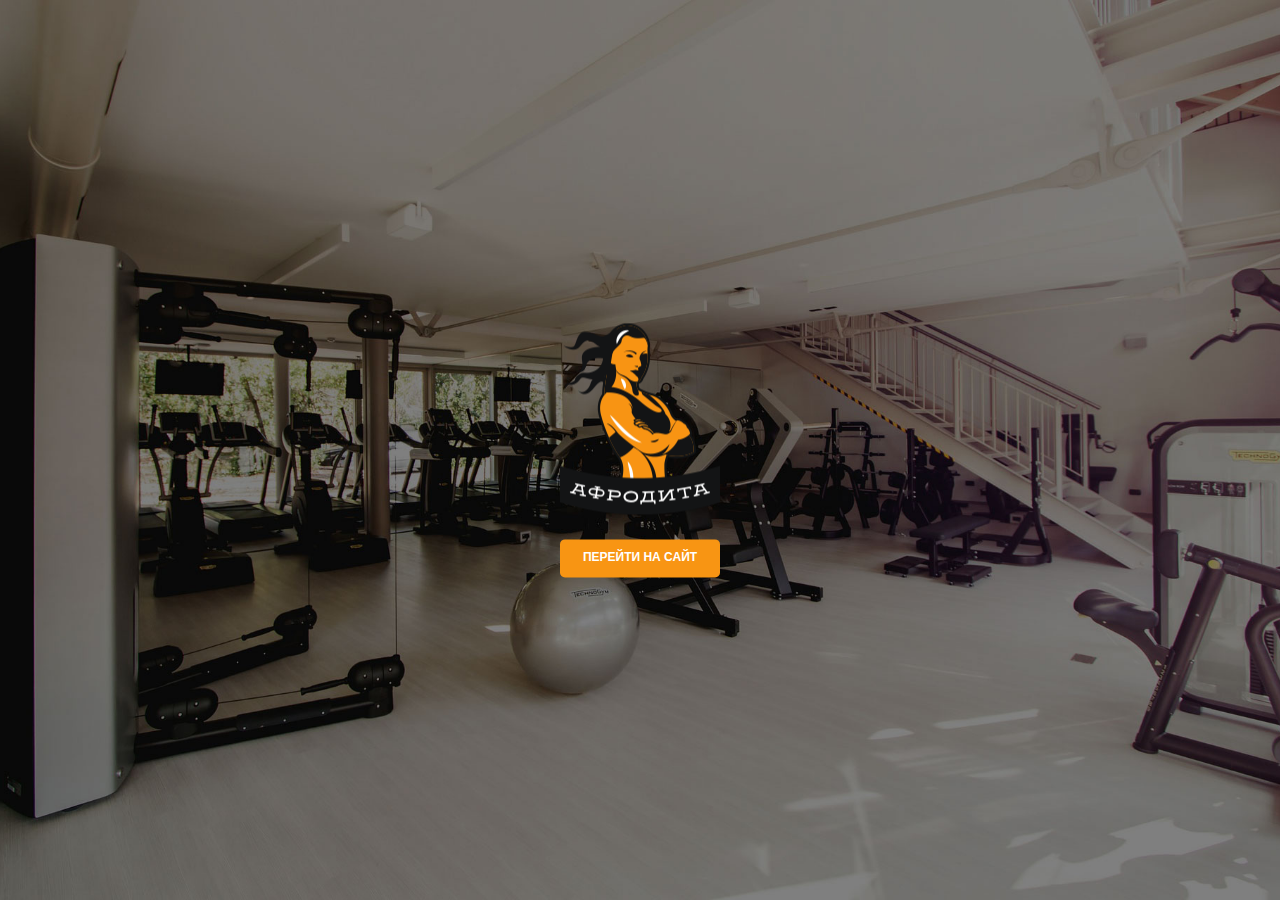
<file: index.html>
<!DOCTYPE html>
<html lang="ru">
<head>
  <meta charset="UTF-8">
  <meta name="viewport" content="width=device-width, initial-scale=1.0">
  <meta http-equiv="X-UA-Compatible" content="ie=edge">
  <title>AFrodita Welcome!</title>
  <link rel="stylesheet" href="./css/main.css">
</head>
<body>
  <div class="welcome">
    <div class="welcome__container">
      <div class="welcome__center-block">
        <img class="welcome__logo" src="./img/logo.png">
        <a href="./main.html" class="welcome__btn">Перейти на сайт</a>
      </div>
    </div>
  </div>
</file>
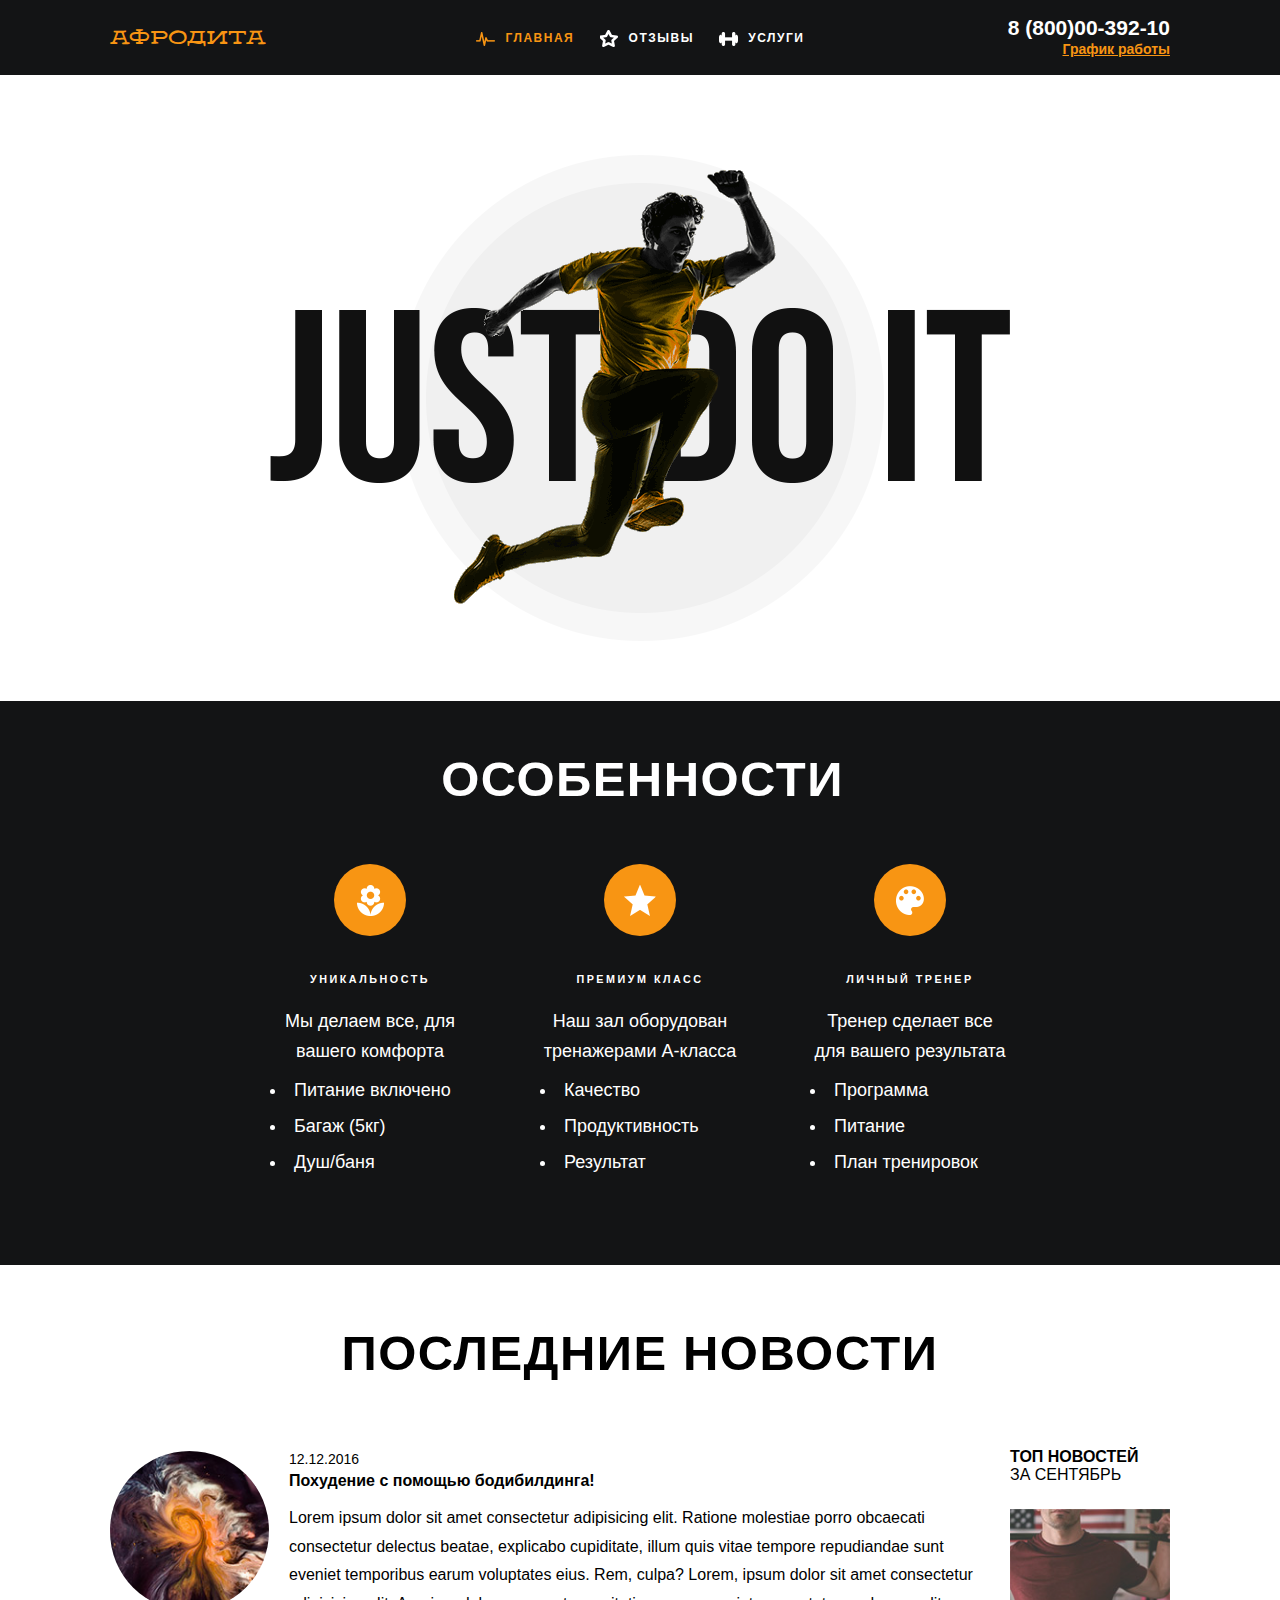
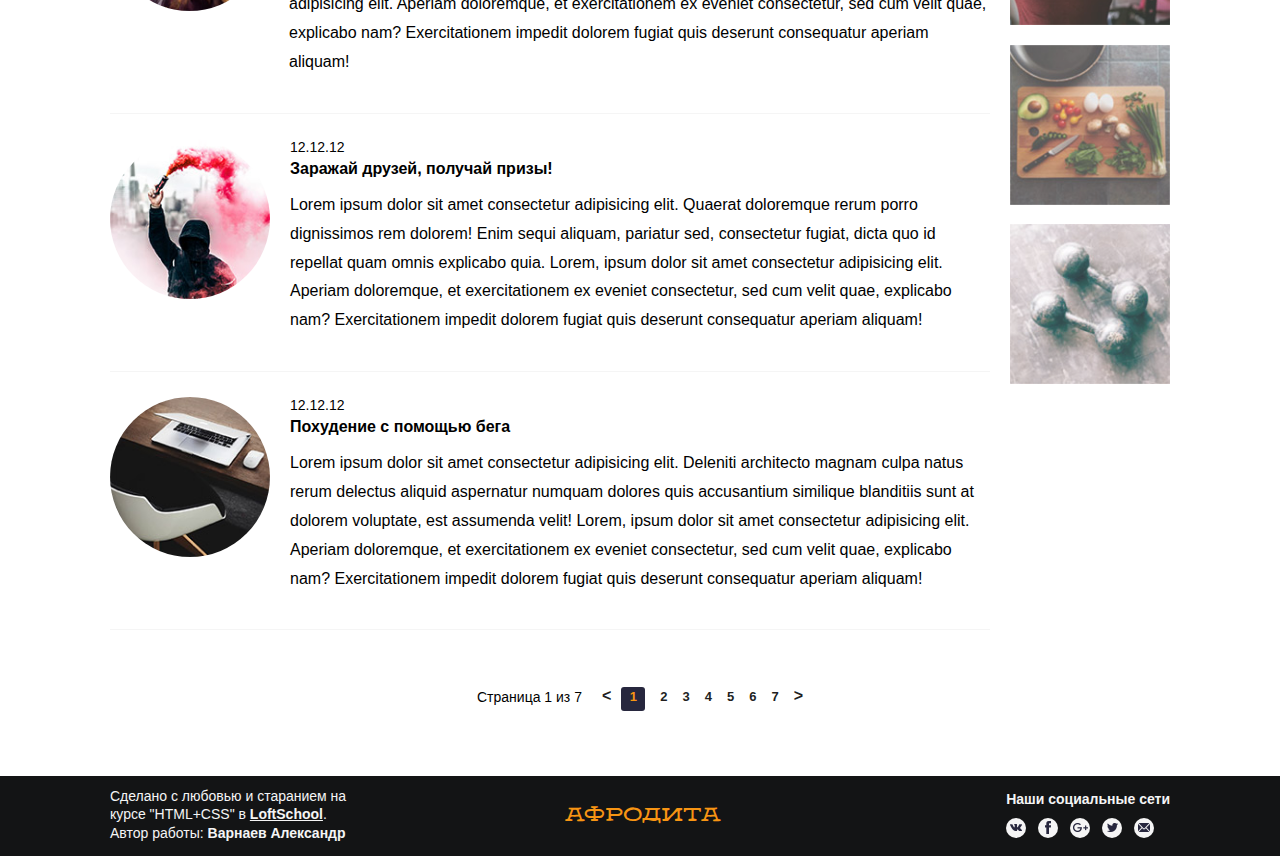
<file: main.html>
<!DOCTYPE html>
<html lang="en">
<head>
    <meta charset="UTF-8">
    <meta name="viewport" content="width=device-width, initial-scale=1.0">
    <meta http-equiv="X-UA-Compatible" content="ie=edge">
    <link rel="stylesheet" href="css/main.css">
        <link rel="apple-touch-icon" sizes="180x180" href="./img/favicon/">
        <link rel="icon" type="image/png" sizes="32x32" href="./img/favicon/favicon-32x32.png">
        <link rel="icon" type="image/png" sizes="16x16" href="./img/favicon/favicon-16x16.png">
        <link rel="manifest" href="./img/favicon/site.webmanifest">
        <link rel="mask-icon" href="./img/favicon/safari-pinned-tab.svg" color="#5bbad5">
        <meta name="msapplication-TileColor" content="#da532c">
        <meta name="theme-color" content="#ffffff">
        
        
    <title>AFrodita</title>
</head>
<body>
<div class="wrapper">
        <header class="header">
            <div class="container">
                <div class="header__col logo">
                    <a href="./index.html" class="logo__link">
                        <span class="logo__name">Афродита</span>
                    </a>
                </div>
                <nav class="header__col nav"> 
                    <ul class="nav__list">
                        <li class="nav__item">
                            <a class="item__link" href="./main.html">
                                <div class="nav__img nav__img_main--active"></div>
                                <div class="nav__text nav__text--active">Главная</div>
                             </a>
                        </li>
                        <li class="nav__item">
                            <a class="item__link" href="./comments.html">
                                <div class="nav__img nav__img_feed"></div>
                                <div class="nav__text nav__text">Отзывы</div>
                                </a>
                        </li>
                        <li class="nav__item">
                            <a class="item__link" href="./services.html">
                                <div class="nav__img nav__img_services"></div>
                                <div class="nav__text nav__text">Услуги</div>
                                </a>
                        </li>
                    </ul>  
                </nav> 
                <adress class="header__col contacts">
                    <a href="tel:+78000039210" class="contacts__tel">8 (800)00-392-10</a>
                    <div class="dropdown">
                    <span class="contacts__shedule">График работы </span>
                    <div class="dropdown__block">
                        <ul class="shedule">
                            <li class="shedule__item">пн-вс: 9:00-20:00</li>
                            <li class="shedule__item">обед:14:00-14:30</li>
                        </ul>
                        <div class="dropdown__triangle"></div>
                    </div>
                        
                    </div>
                </adress>
            </img>
            </header>
    <div class="maincontent">
        <section class="banner">
            <div class="container">
            <img src="img/banner740x486.png" alt="JUST DO IT" class="banner__img">
        </div>
        </section>
        <section class="features">
            <div class="container">
                <h2 class="features__title">Особенности</h2> 
                <ul class="features__list">
                <li class="features__item">
                        <div class="item__icon">
                            <div class="icon__pic">
                            <img src="./img/features/flower.png" alt="flower" class="features__item-img">
                            </div>
                        </div>
                    <h3 class="features__item-header">УНИКАЛЬНОСТЬ</h3>
                    <p class="features__declaration">Мы делаем все, для вашего комфорта</p>
                    <ul class="features__item-list">
                        <li class="features__item-list">Питание включено</li>
                        <li class="features__item-list">Багаж (5кг)</li>
                        <li class="features__item-list">Душ/баня</li>
                    </ul>
                </li>
                <li class="features__item">
                        <div class="item__icon">
                                <div class="icon__pic">
                            <img src="./img/features/mark-as-favorite-star.png" alt="star" class="features__item-img">
                            </div>
                        </div>
                    <h3 class="features__item-header">ПРЕМИУМ КЛАСС</h3>
                    <p class="features__declaration">Наш зал оборудован тренажерами А-класса</p>
                    <ul class="features__item-list">
                        <li class="features__item-list">Качество</li>
                        <li class="features__item-list">Продуктивность</li>
                        <li class="features__item-list">Результат</li>
                    </ul>
                </li>
                <li class="features__item">
                        <div class="item__icon">
                                <div class="icon__pic">
                            <img src="./img/features/painter-palette.png" alt="pallete" class="features__item-img">
                            </div>
                        </div>
                    <h3 class="features__item-header">ЛИЧНЫЙ ТРЕНЕР</h3>
                    <p class="features__declaration">Тренер сделает все для вашего результата</p>
                    <ul class="features__item-list">
                        <li class="features__item-list">Программа</li>
                        <li class="features__item-list">Питание</li>
                        <li class="features__item-list">План тренировок</li>
                    </ul>
                </li>
                </ul>
            </div>
        </section>
        <section class="news">
            <div class="container">
                <h2 class="news__header">ПОСЛЕДНИЕ НОВОСТИ</h2>
                <div class="news__block">
                    <ul class="news__list">
                        <li class="news__item">
            <img class="news__avatar" src="./img/news/layer6.jpg" alt="аватар новостей">
            <div class="news__body">
            <div class="news__date">12.12.2016</div>
            <h3 class="news__title">Похудение с помощью бодибилдинга!</h3>
            <p class="news__text"> Lorem ipsum dolor sit amet consectetur adipisicing elit. Ratione molestiae porro obcaecati consectetur delectus beatae, explicabo cupiditate, illum quis vitae tempore repudiandae sunt eveniet temporibus earum voluptates eius. Rem, culpa? Lorem, ipsum dolor sit amet consectetur adipisicing elit. Aperiam doloremque, et exercitationem ex eveniet consectetur, sed cum velit quae, explicabo nam? Exercitationem impedit dolorem fugiat quis deserunt consequatur aperiam aliquam! </p>
        </div>
                        </li>
                        <li class="news__item">
            <img class="news__avatar" src="./img/news/layer7.jpg" alt="аватар новостей">
            <div class="news__body">
            <div class="news__date">12.12.12</div>
            <h3 class="news__title">Заражай друзей, получай призы!</h3>
            <p class="news__text"> Lorem ipsum dolor sit amet consectetur adipisicing elit. Quaerat doloremque rerum porro dignissimos rem dolorem! Enim sequi aliquam, pariatur sed, consectetur fugiat, dicta quo id repellat quam omnis explicabo quia. Lorem, ipsum dolor sit amet consectetur adipisicing elit. Aperiam doloremque, et exercitationem ex eveniet consectetur, sed cum velit quae, explicabo nam? Exercitationem impedit dolorem fugiat quis deserunt consequatur aperiam aliquam! </p>
            </div>
                        </li>
                        <li class="news__item">
            <img class="news__avatar" src="./img/news/layer9.jpg" alt="аватар новостей">
            <div class="news__body">
            <div class="news__date">12.12.12</div>
            <h3 class="news__title">Похудение с помощью бега</h3>
            <p class="news__text"> Lorem ipsum dolor sit amet consectetur adipisicing elit. Deleniti architecto magnam culpa natus rerum delectus aliquid aspernatur numquam dolores quis accusantium similique blanditiis sunt at dolorem voluptate, est assumenda velit! Lorem, ipsum dolor sit amet consectetur adipisicing elit. Aperiam doloremque, et exercitationem ex eveniet consectetur, sed cum velit quae, explicabo nam? Exercitationem impedit dolorem fugiat quis deserunt consequatur aperiam aliquam! </p>
            </div>
                        </li>
                    </ul>
                    <aside class="ad">
                <h4 class="ad__header">ТОП НОВОСТЕЙ</h4>
                <div class="ad__month">ЗА СЕНТЯБРЬ</div>
                <a href="#" class="ad__link"><img src="./img/advertisment/layer10.jpg" alt="ad_image" class="ad__img"></a>
                <a href="#" class="ad__link"><img src="./img/advertisment/layer11.jpg" alt="ad_image" class="ad__img"></a>
                <a href="#" class="ad__link"><img src="./img/advertisment/layer12.jpg" alt="ad_image" class="ad__img"></a>
                    </aside>
                </div>
             </div>
            <div class="container">
                <div class="switcher">
            <div class="switcher__display">Страница 1 из 7</div>
            <a href="#" class="switcher__prev"> &lt; </a>
            <ul class="switcher__pages">
                <li class="switcher__item"><a href="#" class="switcher__link active">1</a> </li>
                <li class="switcher__item"><a href="#" class="switcher__link">2</a> </li>
                <li class="switcher__item"><a href="#" class="switcher__link">3</a> </li>
                <li class="switcher__item"><a href="#" class="switcher__link">4</a> </li>
                <li class="switcher__item"><a href="#" class="switcher__link">5</a> </li>
                <li class="switcher__item"><a href="#" class="switcher__link">6</a> </li>
                <li class="switcher__item"><a href="#" class="switcher__link">7</a> </li>
            </ul>
            <a href="#" class="switcher__next">&gt;</a>
            </div>
        </div>
        </section>
    </div>
</div>
    <footer class="footer">
        <div class="footer__container container">
            <div class="copyright">
            <p class="copyright__text"> Сделано с любовью и старанием на курсе "HTML+CSS" в <a href="#" class="loftschool__link">LoftSchool</a>. Автор работы: <span class="author">Варнаев Александр</span></p>
            </div>
            <div class="logo footer__logo">
            <a href="#" class="logo__link">
                <span class="name">Афродита</span>
            </a>
            </div>
            <div class="socials">
            <div class="socials__title"> Наши социальные сети</div>
                <ul class="socials__list">
                    <li class="socials__item"><a href="#" class="socials__link vk"></a></li> 
                    <li class="socials__item"><a href="#" class="socials__link fb"></a></li>
                    <li class="socials__item"><a href="#" class="socials__link google"></a></li>
                    <li class="socials__item"><a href="#" class="socials__link twit"></a></li>
                    <li class="socials__item"><a href="#" class="socials__link mail"></a></li>
                </ul>
            </div>
        </div>   
    </footer>
</body>
</html>
</file>
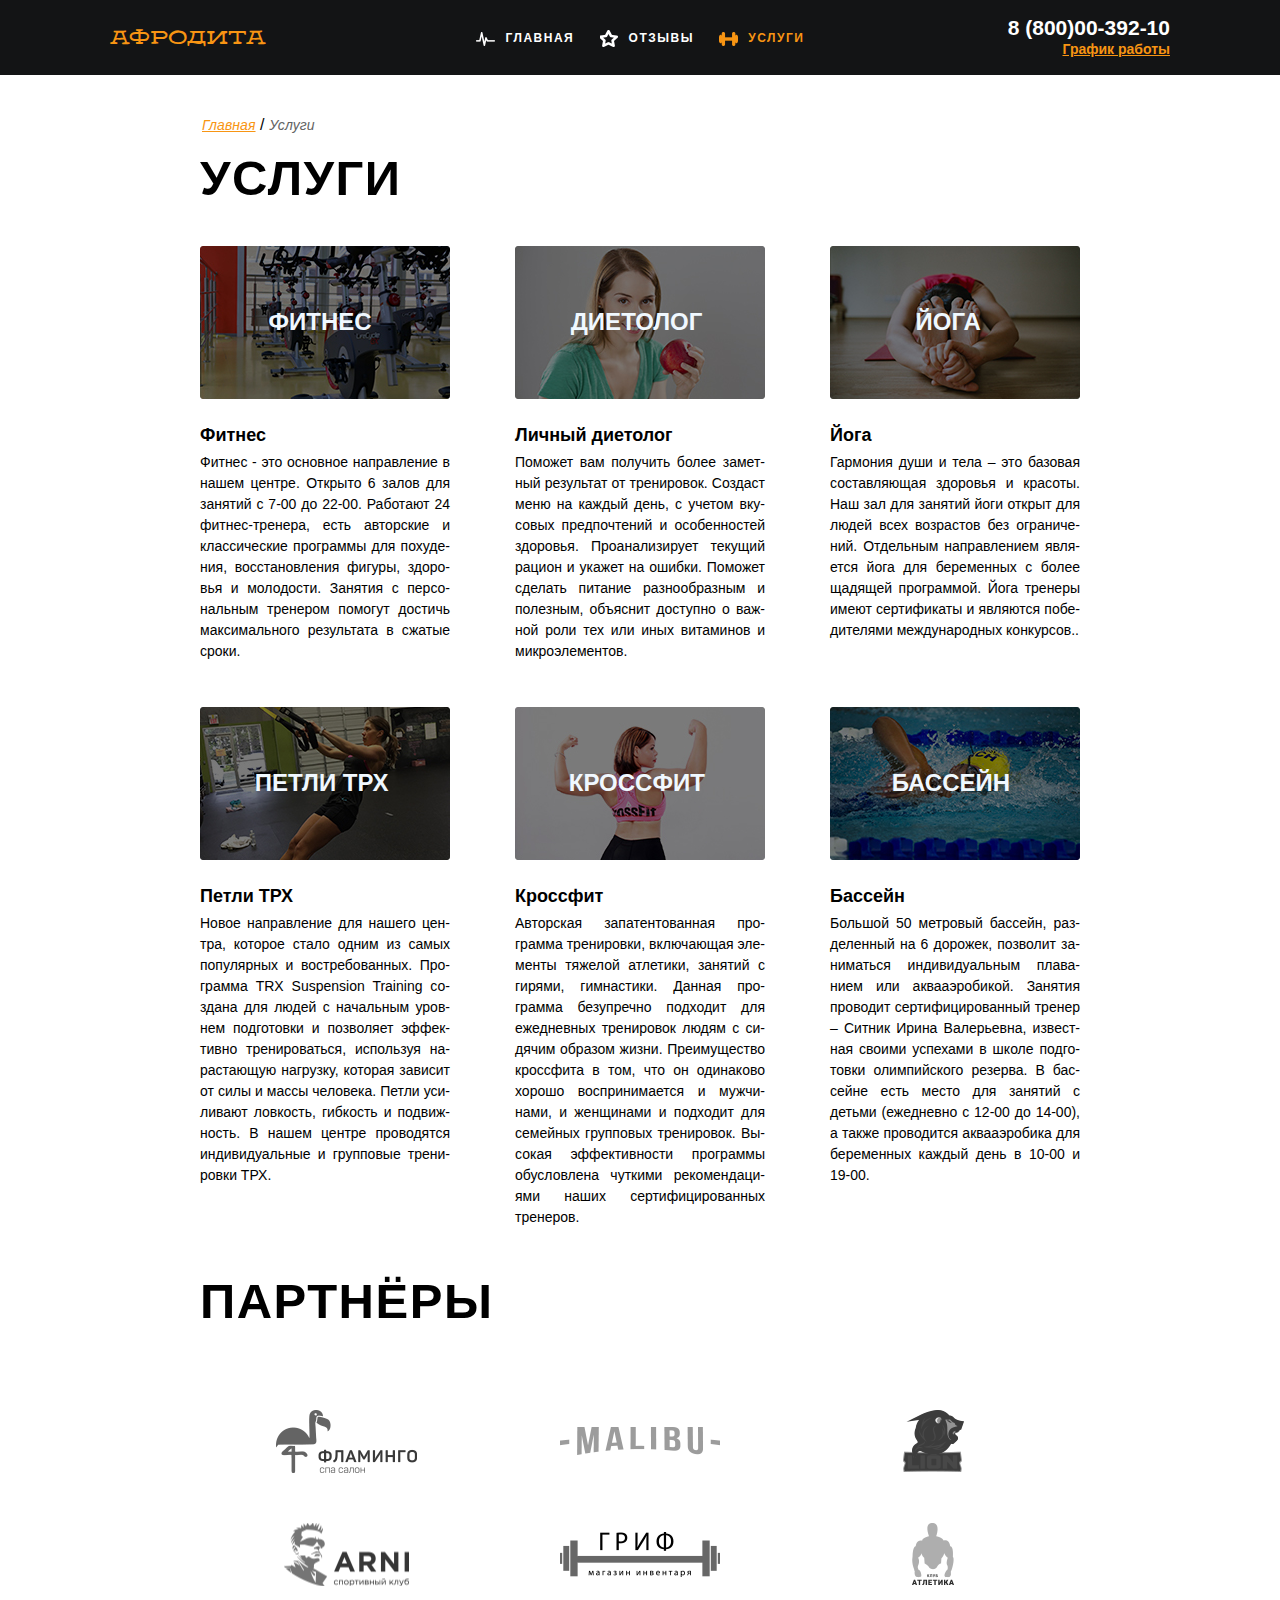
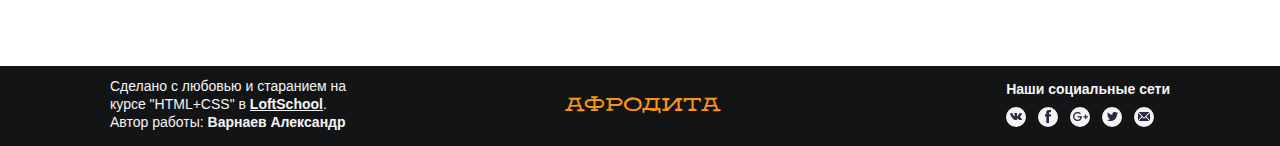
<file: services.html>
<!DOCTYPE html>
<html lang="ru">
<head>
    <meta charset="UTF-8">
    <meta name="viewport" content="width=device-width, initial-scale=1.0">
    <meta http-equiv="X-UA-Compatible" content="ie=edge">
    <link rel="stylesheet" href="css/main.css">
        <link rel="apple-touch-icon" sizes="180x180" href="./img/favicon/">
        <link rel="icon" type="image/png" sizes="32x32" href="./img/favicon/favicon-32x32.png">
        <link rel="icon" type="image/png" sizes="16x16" href="./img/favicon/favicon-16x16.png">
        <link rel="manifest" href="./img/favicon/site.webmanifest">
        <link rel="mask-icon" href="./img/favicon/safari-pinned-tab.svg" color="#5bbad5">
        <meta name="msapplication-TileColor" content="#da532c">
        <meta name="theme-color" content="#ffffff">
        
        
    <title>AFrodita Services</title>
</head>
<body>
<div class="wrapper">
    <header class="header">
                <div class="container">
                <div class="header__col logo">
                    <a href="./index.html" class="logo__link">
                        <span class="logo__name">Афродита</span>
                    </a>
                </div>
                <nav class="header__col nav"> 
                    <ul class="nav__list">
                        <li class="nav__item">
                            <a class="item__link" href="./main.html">
                                <div class="nav__img nav__img_main"></div>
                                <div class="nav__text ">Главная</div>
                             </a>
                        </li>
                        <li class="nav__item">
                            <a class="item__link" href="./comments.html">
                                <div class="nav__img nav__img_feed"></div>
                                <div class="nav__text ">Отзывы</div>
                                </a>
                        </li>
                        <li class="nav__item">
                            <a class="item__link" href="./services.html">
                                <div class="nav__img nav__img_services--active"></div>
                                <div class=" nav__text--active">Услуги</div>
                                </a>
                        </li>
                    </ul>  
                </nav> 
                <adress class="header__col contacts">
                        <a href="tel:+78000039210" class="contacts__tel">8 (800)00-392-10</a>
                        <div class="dropdown">
                        <span class="contacts__shedule">График работы </span>
                        <div class="dropdown__block">
                            <ul class="shedule_list">
                                <li class="shedule__item">пн-вс: 9:00-20:00</li>
                                <li class="shedule__item">обед:14:00-14:30</li>
                            </ul>
                            <div class="dropdown__triangle"></div>
                        </div>
                            
                        </div>
                    </adress>
                </div>
    </header>
    <div class="breadcrumbs">
        <div class="container">
            <ul class="breadcrumbs__list">
                <li class="breadcrumbs__item">
                    <a href="./main.html" class="breadcrumbs__link breadcrumbs__link-active">Главная</a>
                </li>
                <li class="breadcrumbs__item">
                    <a href="./services.html" class="breadcrumbs__link">Услуги</a>
                </li>
            </ul>
        </div>
    </div>
    <section class="services">
        <div class="container services__container">
            <h2 class="services__header">услуги</h2>
                <ul class="services__list">
                    <li class="services__item">
                        <div class="services__img-wrapper">
                        <img class="services__img" src="./img/services/fitnes1.jpg" alt="fitness">
                        <h3 class="services__img-text">фитнес</h3>
                        </div>
                        <h4 class="services__title">фитнес</h4>
                        <p class="services__text">Фитнес - это основное направление в нашем центре. Открыто 6 залов для занятий с 7-00 до 22-00. Работают 24 фитнес-тренера, есть авторские и классические программы для похудения, восстановления фигуры, здоровья и молодости. Занятия с персональным тренером помогут достичь максимального результата в сжатые сроки.</p>
                    </li>                             
                    <li class="services__item">
                        <div class="services__img-wrapper">
                        <img class="services__img" src="./img/services/fitnes2.jpg" alt="fitness">
                        <h3 class="services__img-text">диетолог</h3>
                        </div>
                        <h4 class="services__title">личный диетолог</h4>
                        <p class="services__text">Поможет вам получить более заметный результат от тренировок. Создаст меню на каждый день, с учетом вкусовых предпочтений и особенностей здоровья. Проанализирует текущий рацион и укажет на ошибки. Поможет сделать питание разнообразным и полезным, объяснит доступно о важной роли тех или иных витаминов и микроэлементов.</p>
                    </li>                             
                    <li class="services__item">
                        <div class="services__img-wrapper">
                        <img class="services__img" src="./img/services/fitnes3.jpg" alt="fitness">
                        <h3 class="services__img-text">йога</h3>
                        </div>
                        <h4 class="services__title">йога</h4>
                        <p class="services__text">Гармония души и тела – это базовая составляющая здоровья и красоты. Наш зал для занятий йоги открыт для людей всех возрастов без ограничений. Отдельным направлением является йога для беременных с более щадящей программой. Йога тренеры имеют сертификаты и являются победителями международных конкурсов..</p>
                    </li>                             
                    <li class="services__item">
                        <div class="services__img-wrapper">
                        <img class="services__img" src="./img/services/fitnes4.jpg" alt="fitness">
                        <h3 class="services__img-text">петли трх</h3>
                        </div>
                        <h4 class="services__title">петли ТРХ</h4>
                        <p class="services__text">Новое направление для нашего центра, которое стало одним из самых популярных и востребованных. Программа TRX Suspension Training создана для людей с начальным уровнем подготовки и позволяет эффективно тренироваться, используя нарастающую нагрузку, которая зависит от силы и массы человека. Петли усиливают ловкость, гибкость и подвижность. В нашем центре проводятся индивидуальные и групповые тренировки ТРХ.</p>
                    </li>                             
                    <li class="services__item">
                        <div class="services__img-wrapper">
                        <img class="services__img" src="./img/services/fitnes5.jpg" alt="fitness">
                        <h3 class="services__img-text">кроссфит</h3>
                        </div>
                        <h4 class="services__title">кроссфит</h4>
                        <p class="services__text">Авторская запатентованная программа тренировки, включающая элементы тяжелой атлетики, занятий с гирями, гимнастики. Данная программа безупречно подходит для ежедневных тренировок людям с сидячим образом жизни. Преимущество кроссфита в том, что он одинаково хорошо воспринимается и мужчинами, и женщинами и подходит для семейных групповых тренировок. Высокая эффективности программы обусловлена чуткими рекомендациями наших сертифицированных тренеров.</p>
                    </li>                             
                    <li class="services__item">
                        <div class="services__img-wrapper">
                        <img class="services__img" src="./img/services/fitnes6.jpg" alt="fitness">
                        <h3 class="services__img-text">бассейн</h3>
                        </div>
                        <h4 class="services__title">бассейн</h4>
                        <p class="services__text">Большой 50 метровый бассейн, разделенный на 6 дорожек, позволит заниматься индивидуальным плаванием или аквааэробикой. Занятия проводит сертифицированный тренер – Ситник Ирина Валерьевна, известная своими успехами в школе подготовки олимпийского резерва. В бассейне есть место для занятий с детьми (ежедневно с 12-00 до 14-00), а также проводится аквааэробика для беременных каждый день в 10-00 и 19-00.</p>
                    </li>                             
                </ul>
        </div>
    </section>
    <section class="partners">
        <div class="container  partners__container">
            <h2 class="partners__title">партнёры</h2>
            <ul class="partners__list">
                <li class="partners__item partners__item--flamingo"><!-- <div class="flamingo"></div> --></li>
                <li class="partners__item partners__item--malibu"><!-- <div class="malibu"></div> --></li>
                <li class="partners__item partners__item--lion"><!-- <div class="lion"></div> --></li>
                <li class="partners__item partners__item--arni"><!-- <div class="arni"></div> --></li>
                <li class="partners__item partners__item--grif"><!-- <div class="grif"></div> --></li>
                <li class="partners__item partners__item--man"><!-- <div class="man"></div> --></li>
            </ul>
        </div>
    </section>

</div>
<footer class="footer">
    <div class="footer__container container">
        <div class="copyright">
        <p class="copyright__text"> Сделано с любовью и старанием на курсе "HTML+CSS" в <a href="#" class="loftschool__link">LoftSchool</a>. Автор работы: <span class="author">Варнаев Александр</span></p>
        </div>
        <div class="logo footer__logo">
        <a href="#" class="logo__link">
            <span class="name">Афродита</span>
        </a>
        </div>
        <div class="socials">
        <div class="socials__title"> Наши социальные сети</div>
            <ul class="socials__list">
                <li class="socials__item"><a href="#" class="socials__link vk"></a></li> 
                <li class="socials__item"><a href="#" class="socials__link fb"></a></li>
                <li class="socials__item"><a href="#" class="socials__link google"></a></li>
                <li class="socials__item"><a href="#" class="socials__link twit"></a></li>
                <li class="socials__item"><a href="#" class="socials__link mail"></a></li>
            </ul>
        </div>
    </div>   
</footer>
</body>
</html>
</file>
<file: css/main.css>
/* базовые настройки */
@import url(./fonts.css);
@import url(./base.css);
@import url(./normalize.css);
/* стили header */
@import url(./header.css);

/*стили для контента main page*/
@import url(./content.css);
/* стили для страницы comments */
@import url(./feed.css);

/*стили для breadcrumbs */
@import url(./breadcrumbs.css);

/*стили для form*/
@import url(./forms.css);

/*стили для пагинатора*/
@import url(./switcher.css);
/* стили footer */
@import url(./footer.css);

/* стили services */
@import url(./services.css);
/* стили partners*/
@import url(./partners.css);

/* стили приветствия */
@import url(./auth.css)
</file>
